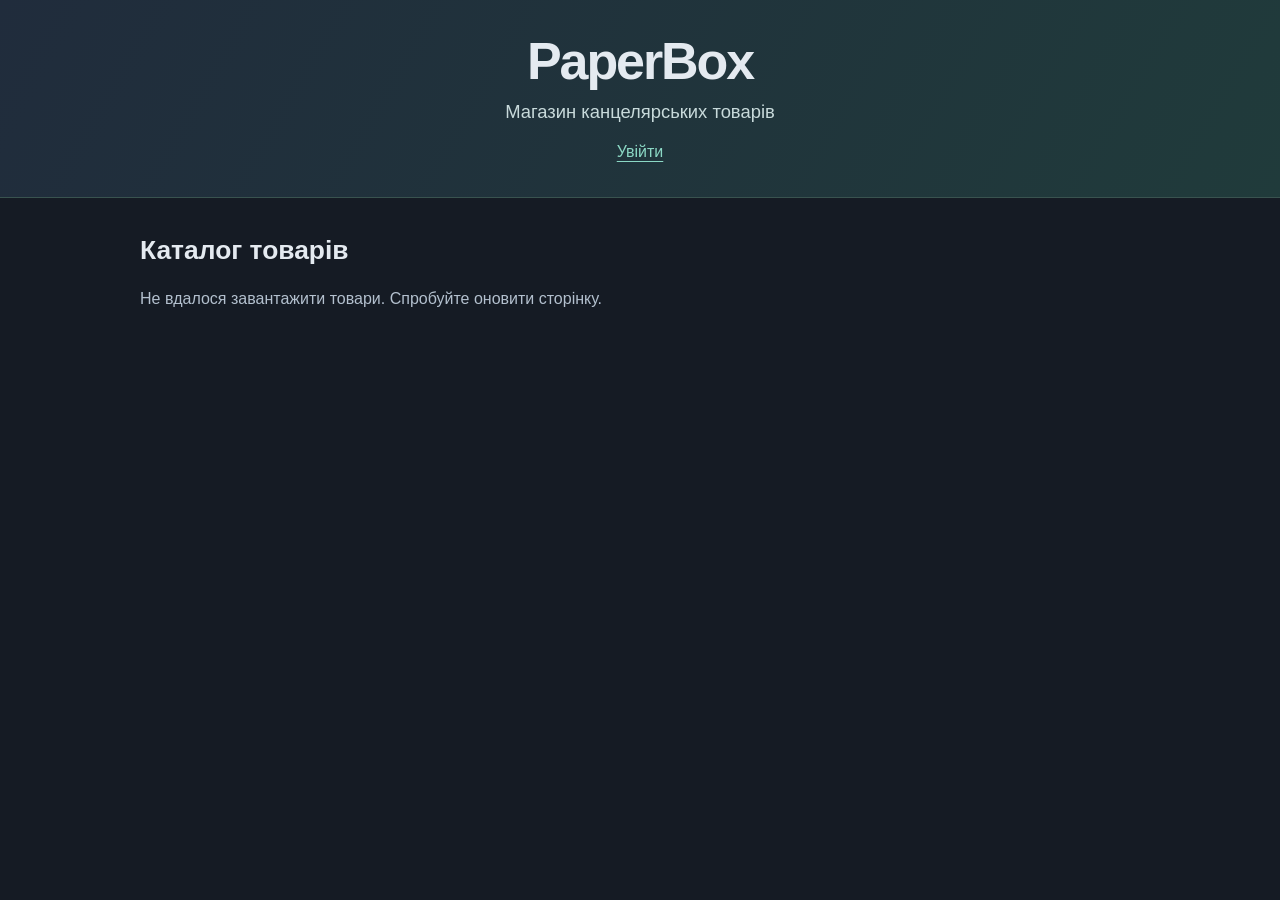
<file: index.html>
<!DOCTYPE html>
<html lang="uk">
<head>
    <meta charset="UTF-8">
    <meta name="viewport" content="width=device-width, initial-scale=1.0">
    <title>PaperBox - каталог канцтоварів</title>
    <link rel="stylesheet" href="styles.css">
    <script src="app.js" defer></script>
    <script src="auth.js" defer></script>
</head>
<body>
    <header>
        <h1>PaperBox</h1>
        <p>Магазин канцелярських товарів</p>
        <nav id="account-nav" aria-label="Обліковий запис"></nav>
    </header>

    <main>
        <h2>Каталог товарів</h2>
        <p id="status" role="status">Завантаження товарів...</p>
        <div id="products"></div>
    </main>
</body>
</html>
</file>
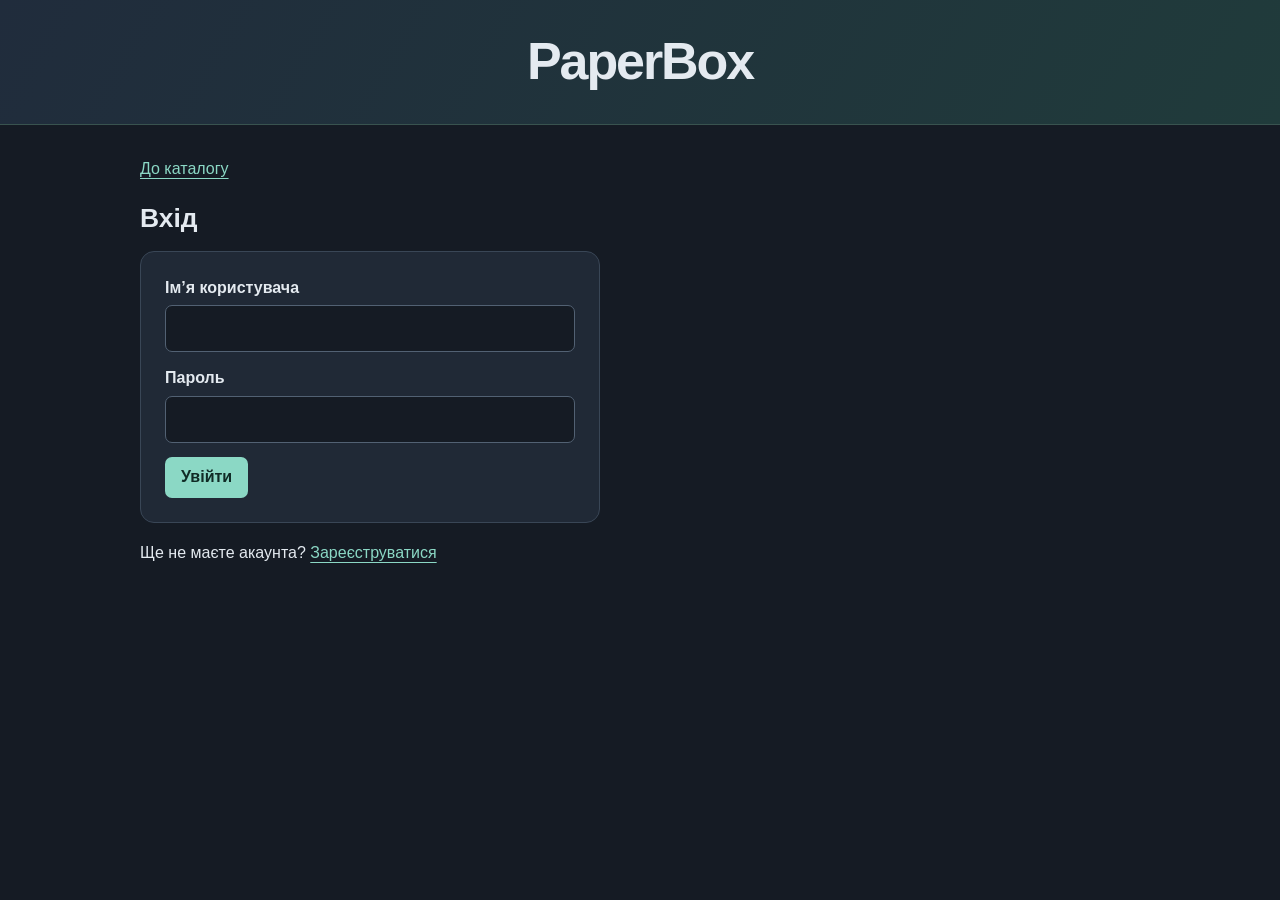
<file: login.html>
<!DOCTYPE html>
<html lang="uk">
<head>
    <meta charset="UTF-8">
    <meta name="viewport" content="width=device-width, initial-scale=1.0">
    <title>Вхід - PaperBox</title>
    <link rel="stylesheet" href="styles.css">
    <script src="auth.js" defer></script>
    <script src="login.js" defer></script>
</head>
<body>
    <header>
        <h1>PaperBox</h1>
    </header>

    <main>
        <p><a href="index.html">До каталогу</a></p>
        <h2>Вхід</h2>

        <form id="login-form">
            <p>
                <label for="username">Ім’я користувача</label><br>
                <input id="username" name="username" autocomplete="username" required>
            </p>
            <p>
                <label for="password">Пароль</label><br>
                <input id="password" name="password" type="password"
                       autocomplete="current-password" required>
            </p>
            <button type="submit">Увійти</button>
        </form>

        <p>Ще не маєте акаунта? <a id="register-link" href="register.html">Зареєструватися</a></p>

        <p id="status" role="status"></p>
    </main>
</body>
</html>
</file>
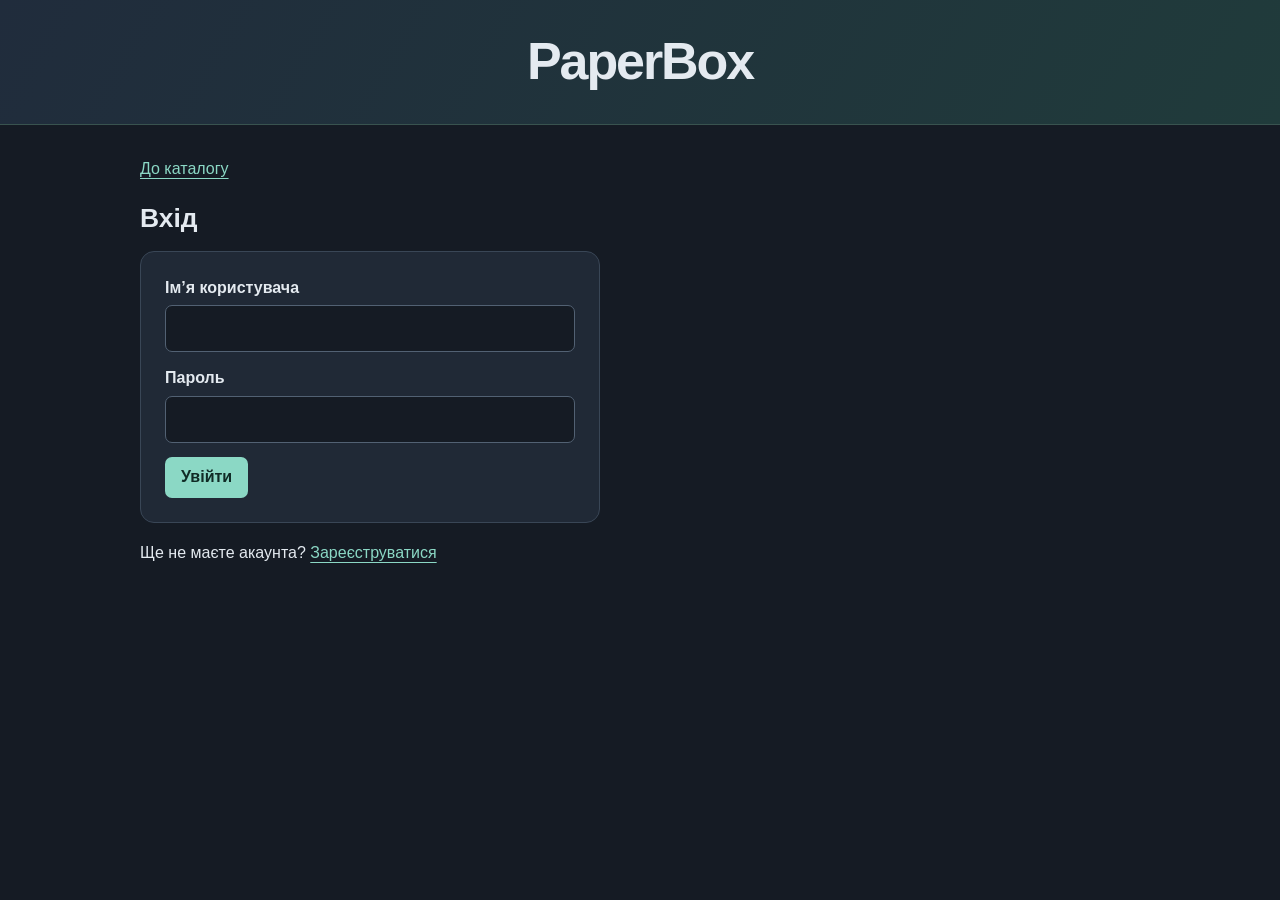
<file: profile.html>
<!DOCTYPE html>
<html lang="uk">
<head>
    <meta charset="UTF-8">
    <meta name="viewport" content="width=device-width, initial-scale=1.0">
    <title>Мій профіль - PaperBox</title>
    <link rel="stylesheet" href="styles.css">
    <script src="auth.js" defer></script>
    <script src="profile.js" defer></script>
</head>
<body>
    <header>
        <h1>PaperBox</h1>
        <a href="index.html">До каталогу</a>
    </header>

    <main>
        <h2>Мій профіль</h2>
        <p id="profile-status" role="status">Завантаження профілю...</p>

        <div id="profile" hidden>
            <p>Ім’я користувача: <strong id="profile-username"></strong></p>
            <p>Електронна пошта: <span id="profile-email"></span></p>
            <button id="logout" type="button">Вийти</button>
        </div>
    </main>
</body>
</html>
</file>
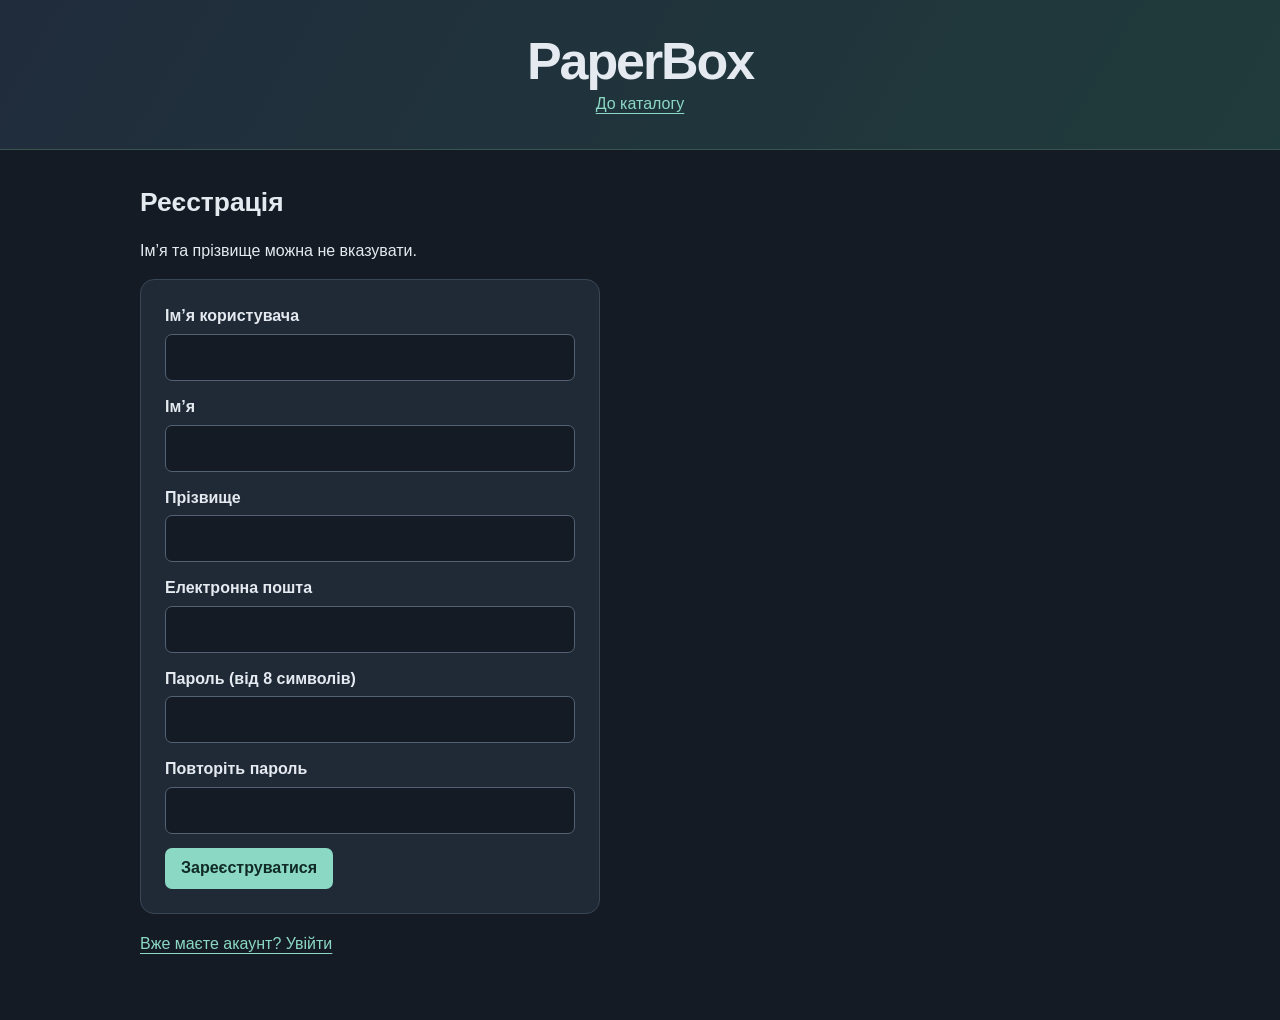
<file: register.html>
<!doctype html>
<html lang="uk">
<head>
    <meta charset="utf-8">
    <meta name="viewport" content="width=device-width, initial-scale=1">
    <title>Реєстрація - PaperBox</title>
    <link rel="stylesheet" href="styles.css">
    <script src="register.js" defer></script>
</head>
<body>
    <header>
        <h1>PaperBox</h1>
        <a href="index.html">До каталогу</a>
    </header>

    <main>
        <h2>Реєстрація</h2>
        <p>Ім’я та прізвище можна не вказувати.</p>

        <form id="register-form" method="post">
            <p>
                <label for="username">Ім’я користувача</label><br>
                <input id="username" name="username" autocomplete="username" required>
                <small id="error-username"></small>
            </p>
            <p>
                <label for="first_name">Ім’я</label><br>
                <input id="first_name" name="first_name" autocomplete="given-name">
                <small id="error-first_name"></small>
            </p>
            <p>
                <label for="last_name">Прізвище</label><br>
                <input id="last_name" name="last_name" autocomplete="family-name">
                <small id="error-last_name"></small>
            </p>
            <p>
                <label for="email">Електронна пошта</label><br>
                <input id="email" name="email" type="email" autocomplete="email" required>
                <small id="error-email"></small>
            </p>
            <p>
                <label for="password">Пароль (від 8 символів)</label><br>
                <input id="password" name="password" type="password"
                       autocomplete="new-password" minlength="8" maxlength="128" required>
                <small id="error-password"></small>
            </p>
            <p>
                <label for="password_confirmation">Повторіть пароль</label><br>
                <input id="password_confirmation" name="password_confirmation" type="password"
                       autocomplete="new-password" minlength="8" maxlength="128" required>
                <small id="error-password_confirmation"></small>
            </p>

            <button type="submit">Зареєструватися</button>
            <p id="register-message" role="status"></p>
        </form>

        <a id="login-link" href="login.html">Вже маєте акаунт? Увійти</a>
    </main>
</body>
</html>
</file>
<file: styles.css>
:root {
    color-scheme: dark;
    --bg: #151b24;
    --surface: #202936;
    --border: #394656;
    --text: #e4eaf0;
    --muted: #b3c0ce;
    --accent: #8bd8c5;
}

* {
    box-sizing: border-box;
}

body {
    min-height: 100vh;
    margin: 0;
    background: var(--bg);
    color: var(--text);
    font-family: "Segoe UI", Arial, sans-serif;
    line-height: 1.55;
}

header {
    padding: 32px 20px;
    border-bottom: 1px solid #39534f;
    background: linear-gradient(120deg, #202c3c, #203b3b);
    text-align: center;
}

header h1 {
    margin: 0;
    font-size: clamp(2.3rem, 5vw, 3.25rem);
    line-height: 1.15;
    letter-spacing: -0.04em;
}

header p {
    margin: 6px 0 0;
    color: #c8dadb;
    font-size: 1.15rem;
}

#account-nav {
    display: flex;
    align-items: center;
    justify-content: center;
    gap: 14px;
    margin-top: 14px;
}

main {
    max-width: 1040px;
    margin: 32px auto;
    padding: 0 20px 32px;
}

h2 {
    margin: 0 0 12px;
    font-size: 1.65rem;
}

a,
a:visited {
    color: var(--accent);
    text-underline-offset: 4px;
}

a:hover {
    color: #bdffeb;
}

#status,
.product p {
    color: var(--muted);
}

#products {
    display: grid;
    grid-template-columns: repeat(auto-fill, minmax(min(100%, 260px), 1fr));
    gap: 18px;
}

.product,
form {
    padding: 24px;
    border: 1px solid var(--border);
    border-radius: 14px;
    background: var(--surface);
}

.product {
    overflow-wrap: anywhere;
    transition: transform 180ms ease, border-color 180ms ease;
}

.product h3 {
    margin: 0 0 8px;
    font-size: 1.2rem;
}

.product p {
    margin: 0 0 16px;
}

.product .price {
    margin: 0;
    color: var(--accent);
    font-size: 1.3rem;
    font-weight: 700;
}

form {
    max-width: 460px;
    margin: 0 0 18px;
}

form p {
    margin: 0 0 14px;
}

label {
    font-weight: 600;
}

input {
    width: 100%;
    margin-top: 5px;
    padding: 10px 12px;
    border: 1px solid #526173;
    border-radius: 7px;
    background: var(--bg);
    color: var(--text);
    font: inherit;
}

button {
    padding: 8px 16px;
    border: 0;
    border-radius: 7px;
    background: var(--accent);
    color: #102b26;
    font: inherit;
    font-weight: 600;
    cursor: pointer;
    transition: background 150ms ease, transform 150ms ease;
}

button:disabled {
    opacity: 0.6;
    cursor: wait;
}

a:focus-visible,
button:focus-visible,
input:focus-visible {
    outline: 2px solid var(--accent);
    outline-offset: 3px;
}

form small:not(:empty) {
    display: block;
    margin-top: 4px;
    color: #ffb4ab;
}

form p:empty {
    margin: 0;
}

@media (hover: hover) {
    .product:hover {
        transform: translateY(-3px);
        border-color: var(--accent);
    }

    button:not(:disabled):hover {
        transform: translateY(-1px);
        background: #ade8d9;
    }
}

@media (prefers-reduced-motion: reduce) {
    .product,
    button {
        transition: none;
    }

    .product:hover,
    button:not(:disabled):hover {
        transform: none;
    }
}
</file>
